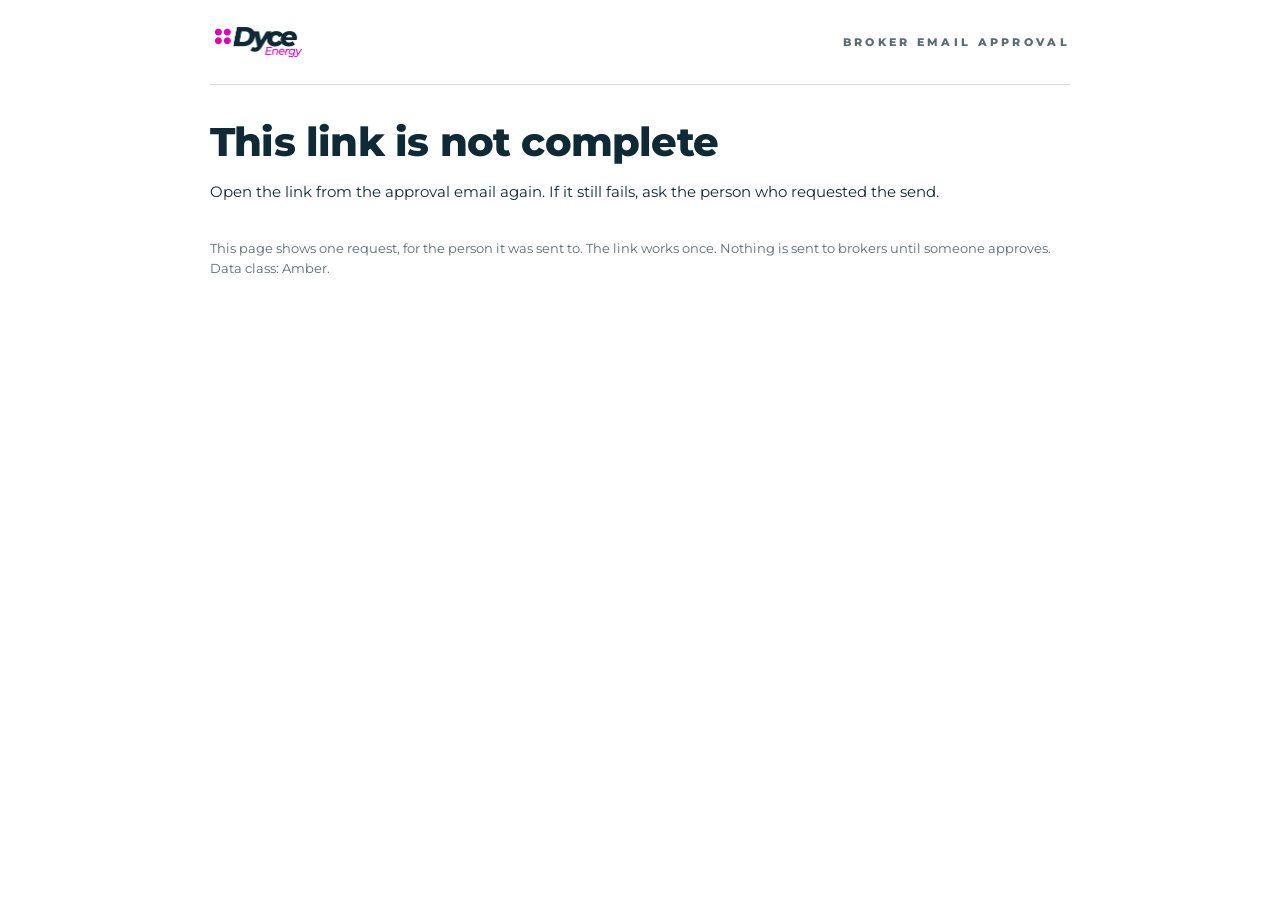
<file: index.html>
<!doctype html>
<html lang="en-GB">
<head>
<meta charset="utf-8">
<meta name="viewport" content="width=device-width, initial-scale=1">
<meta name="robots" content="noindex, nofollow">
<meta name="referrer" content="no-referrer">
<title>Dyce Broker Email Approval</title>
<link rel="preconnect" href="https://fonts.googleapis.com">
<link rel="stylesheet" href="https://fonts.googleapis.com/css2?family=Montserrat:wght@400;800&display=swap">
<style>
/* Dyce Document mode: white ground, navy ink, magenta for the one headline accent. */
:root { --magenta: #DE00B9; --navy: #0F2A34; --grey: #D8D9DB; --white: #FFFFFF; --raised: #EDEEEF; --muted: #5B6B72;
        --font: Montserrat, Calibri, "Segoe UI", system-ui, Arial, sans-serif; }
* { box-sizing: border-box; }
[hidden] { display: none !important; }
body { margin: 0; background: var(--white); color: var(--navy); font-family: var(--font); font-size: 16px; line-height: 26px; }
.wrap { max-width: 900px; margin: 0 auto; padding-inline: 20px; padding-block: 0 56px; }
.top { display: flex; align-items: center; justify-content: space-between; gap: 14px; padding-block: 22px; border-bottom: 1px solid var(--grey); flex-wrap: wrap; }
.top img { height: 40px; width: auto; display: block; }
.kicker { font-size: 11px; letter-spacing: 0.3em; font-weight: 800; text-transform: uppercase; color: var(--muted); }
h1 { font-size: 40px; line-height: 46px; letter-spacing: -0.02em; font-weight: 800; margin: 34px 0 12px; }
h1 em { font-style: normal; color: var(--magenta); }
.meta { display: flex; flex-wrap: wrap; gap: 12px 34px; background: var(--raised); border-radius: 14px; padding: 14px 22px; margin: 18px 0 22px; }
.meta div { display: grid; gap: 2px; min-width: 0; }
.label { font-size: 10px; line-height: 14px; letter-spacing: 0.16em; font-weight: 800; text-transform: uppercase; color: var(--muted); }
.meta span:last-child { font-size: 14px; line-height: 22px; overflow-wrap: anywhere; }
.frame { border: 1px solid var(--grey); border-radius: 14px; overflow: hidden; }
.frame .bar { background: var(--raised); padding: 10px 18px; font-size: 13px; line-height: 20px; color: var(--muted); border-bottom: 1px solid var(--grey); }
.frame .bar b { color: var(--navy); }
iframe { display: block; width: 100%; height: 640px; border: 0; background: var(--white); }
.decide { margin-top: 22px; border: 1px solid var(--grey); border-radius: 14px; padding: 18px 22px; display: grid; gap: 12px; }
.actions { display: flex; gap: 10px; flex-wrap: wrap; }
.btn { font: inherit; font-weight: 800; font-size: 15px; padding: 11px 24px; border-radius: 8px; border: 1px solid var(--navy); background: var(--navy); color: var(--white); cursor: pointer; }
.btn.ghost { background: var(--white); color: var(--navy); border-color: var(--grey); }
.btn[disabled] { opacity: 0.5; cursor: not-allowed; }
.btn:focus-visible { outline: 3px solid var(--magenta); outline-offset: 2px; }
.msg { font-size: 15px; line-height: 24px; }
.msg b { font-weight: 800; }
.foot { margin-top: 34px; font-size: 13px; line-height: 20px; color: var(--muted); }
@media (max-width: 600px) { h1 { font-size: 30px; line-height: 36px; } iframe { height: 520px; } }
</style>
</head>
<body>
<div class="wrap">
  <header class="top"><img src="[data-uri]" alt="Dyce Energy"><span class="kicker">Broker email approval</span></header>

  <h1 id="title">Checking the request<em>…</em></h1>
  <p class="msg" id="intro">One moment.</p>

  <div id="request" hidden>
    <div class="meta">
      <div><span class="label">Requested by</span><span id="mRequester"></span></div>
      <div><span class="label">Goes to</span><span id="mCount"></span></div>
      <div><span class="label">From</span><span>Dyce Energy &lt;tpi@send.dyce-energy.co.uk&gt;</span></div>
      <div><span class="label">Attached</span><span id="mAttach"></span></div>
      <div><span class="label">Link expires</span><span id="mExpires"></span></div>
      <div id="mSchedWrap" hidden><span class="label">Scheduled for</span><span id="mSched"></span></div>
    </div>
    <div class="frame">
      <div class="bar"><b>Subject</b> <span id="mSubject"></span></div>
      <iframe id="email" title="The email exactly as brokers will receive it" sandbox="" referrerpolicy="no-referrer"></iframe>
    </div>
    <section class="decide" aria-labelledby="decideTitle">
      <div class="label" id="decideTitle">Your decision</div>
      <div class="actions" id="choose"><button type="button" class="btn" id="approveBtn">Approve and send now</button><button type="button" class="btn ghost" id="rejectBtn">Reject</button></div>
      <div class="msg" id="result" role="status"></div>
    </section>
  </div>

  <p class="foot">This page shows one request, for the person it was sent to. The link works once. Nothing is sent to brokers until someone approves. Data class: Amber.</p>
</div>
<script>
(() => {
  const ENDPOINT = "https://rlpnbwjppylhcpybpqim.supabase.co/functions/v1/comms-approve";
  const LOGO = "[data-uri]";
  const $ = (id) => document.getElementById(id);
  const m = (location.hash || "").match(/t=([0-9a-f]{64})/i);
  const token = m ? m[1].toLowerCase() : null;
  // Take the token out of the address bar, so it is not copied or bookmarked by mistake.
  try { history.replaceState(null, "", location.pathname); } catch (e) { /* not essential */ }
  let sendAt = null;

  const fmt = (iso) => { try { return new Date(iso).toLocaleString("en-GB", { timeZone: "Europe/London", day: "2-digit", month: "2-digit", year: "numeric", hour: "2-digit", minute: "2-digit" }); } catch (e) { return ""; } };
  // What a request that is no longer waiting means, in words.
  // A send approved for a time still to come waits until then.
  const later = () => sendAt !== null && new Date(sendAt).getTime() > Date.now();
  const OUTCOME = {
    approved: (by) => ["Already approved", later() ? `${by || "Someone"} approved this request. It will go at ${fmt(sendAt)}.`
      : `${by || "Someone"} approved this request. The email is being sent.`],
    sending: (by) => ["Already approved", `${by || "Someone"} approved this request. The email is being sent.`],
    sent: (by) => ["Already approved and sent", `${by || "Someone"} approved this request and the email has been sent.`],
    failed: (by) => ["Approved, but sending failed", `${by || "Someone"} approved this request, but the email could not be sent. The requester can see what happened.`],
    rejected: (by) => ["Rejected", `${by || "Someone"} rejected this request. Nothing was sent.`],
    expired: () => ["This request has expired", "Nobody approved it within 24 hours, so nothing was sent. The requester can ask again."],
    cancelled: () => ["Cancelled", "The requester cancelled this email. Nothing was sent."],
  };
  function stop(title, text) { $("title").textContent = title; $("intro").textContent = text; $("request").hidden = true; }

  async function call(action) {
    let res;
    try {
      res = await fetch(ENDPOINT, { method: "POST", headers: { "Content-Type": "application/json" }, body: JSON.stringify({ token, action }), signal: AbortSignal.timeout(20000) });
    } catch (e) {
      throw new Error(action === "view" ? "The approval service could not be reached. Check your connection and open the link again."
        : "The approval service did not answer, so your decision may not have been recorded. Open the link again to check.");
    }
    let body = null; try { body = await res.json(); } catch (e) { body = null; }
    if (!res.ok || !body || body.ok !== true) throw new Error((body && body.error) || `The approval service answered ${res.status}.`);
    return body;
  }

  async function load() {
    if (!token) { stop("This link is not complete", "Open the link from the approval email again. If it still fails, ask the person who requested the send."); return; }
    try {
      const { request: r } = await call("view");
      $("mRequester").textContent = r.requester_name || "";
      $("mCount").textContent = r.recipient_group === "broker_contact_segment"
        ? `${r.broker_count} address${r.broker_count === 1 ? "" : "es"} in the Broker Contact Segment`
        : `${r.broker_count} broker${r.broker_count === 1 ? "" : "s"}`;
      $("mAttach").textContent = r.attachment_filename || "Nothing (a link only)";
      $("mExpires").textContent = fmt(r.expires_at);
      $("mSubject").textContent = r.subject || "";
      sendAt = r.send_after || null;
      $("mSchedWrap").hidden = !sendAt; $("mSched").textContent = sendAt ? fmt(sendAt) : "";
      // The email exactly as brokers get it; the logo is attached to the real email, so show it here from the page.
      $("email").srcdoc = String(r.html || "").split("cid:dyce-logo").join(LOGO);
      $("request").hidden = false;
      if (r.status !== "awaiting_approval") {
        const o = (OUTCOME[r.status] || (() => ["No longer waiting", "This request no longer needs a decision."]))(r.decided_by);
        $("title").textContent = o[0]; $("intro").textContent = o[1];
        $("choose").hidden = true; return;
      }
      $("title").innerHTML = "Approve this <em>broker email?</em>";
      // One click decides, so the button says exactly what it does.
      $("approveBtn").textContent = later() ? `Approve to send at ${fmt(sendAt)}` : "Approve and send now";
      $("intro").textContent = `${r.requester_name || "A colleague"} has asked to send the email below. Nothing goes to any broker until it is approved.`;
    } catch (err) { stop("This request cannot be opened", err.message); }
  }

  async function decide(approve) {
    $("approveBtn").disabled = true; $("rejectBtn").disabled = true;
    try {
      const out = await call(approve ? "approve" : "reject");
      $("choose").hidden = true;
      $("result").textContent = out.status === "approved"
        ? (later() ? `Approved. It will go at ${fmt(sendAt)}; the requester can see its progress.` : "Approved. The email is on its way; the requester can see its progress.")
        : "Rejected. Nothing was sent.";
      $("title").textContent = out.status === "approved" ? "Approved" : "Rejected";
    } catch (err) {
      $("result").textContent = "Not recorded: " + err.message;
      $("approveBtn").disabled = false; $("rejectBtn").disabled = false;
    }
  }
  $("approveBtn").addEventListener("click", () => decide(true));
  $("rejectBtn").addEventListener("click", () => decide(false));
  load();
})();
</script>
</body>
</html>
</file>
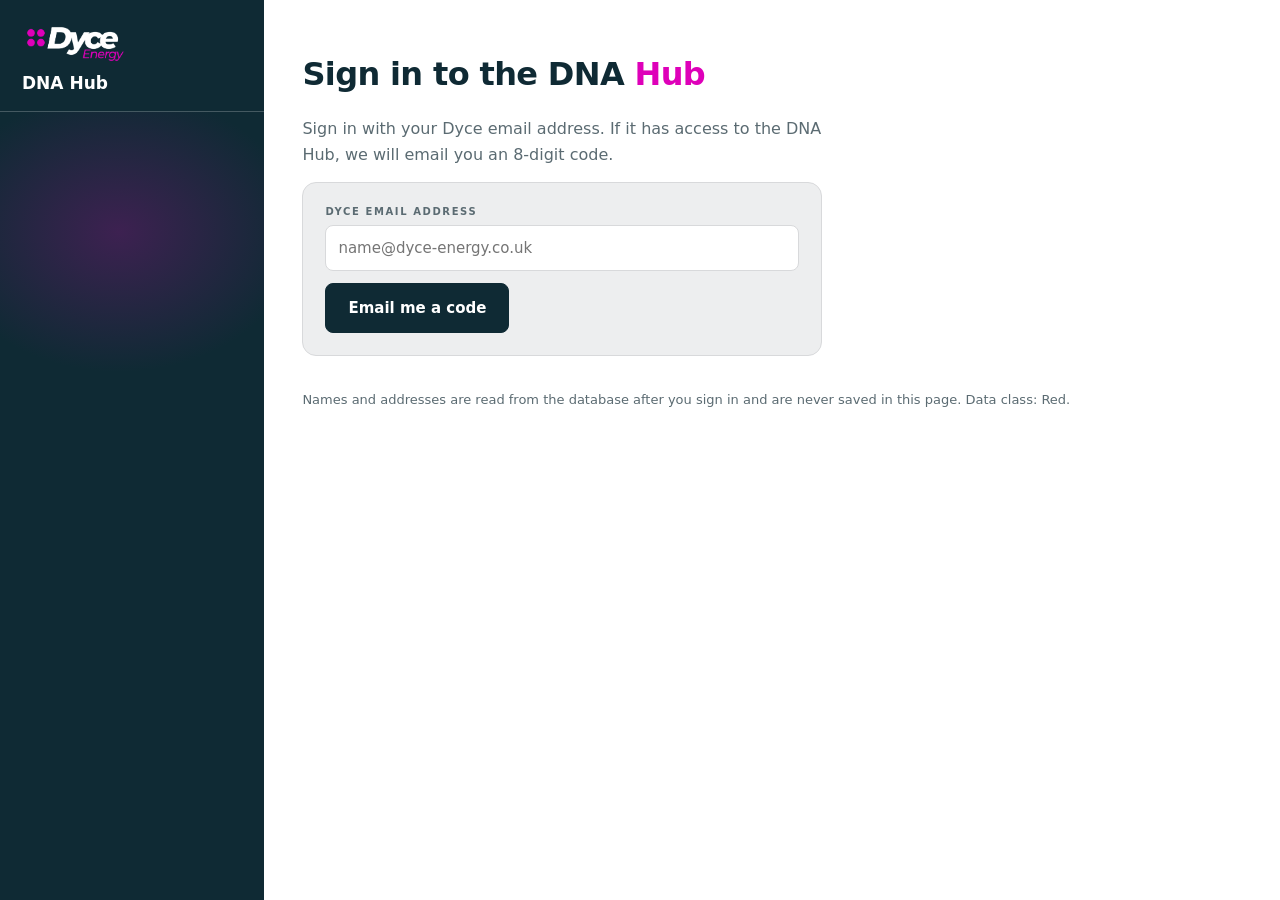
<file: send.html>
<!doctype html>
<html lang="en-GB">
<head>
<meta charset="utf-8">
<meta name="viewport" content="width=device-width, initial-scale=1">
<meta name="robots" content="noindex, nofollow">
<meta name="referrer" content="no-referrer">
<meta http-equiv="Content-Security-Policy" content="default-src 'none'; style-src 'unsafe-inline' https://fonts.googleapis.com; font-src https://fonts.gstatic.com; img-src data:; base-uri 'none'; form-action 'none'">
<meta http-equiv="refresh" content="0; url=hub.html">
<title>DNA Hub</title>
<link rel="preconnect" href="https://fonts.googleapis.com">
<link rel="stylesheet" href="https://fonts.googleapis.com/css2?family=Montserrat:wght@400;800&display=swap">
<style>
/* The broker emails page moved into the DNA Hub (hub.html). This page only forwards there: no
   script, no data. Dyce Document mode, white ground, Original logo. */
:root { --brand-magenta: #DE00B9; --brand-navy: #0F2A34; --muted: #5B6B72; color-scheme: light; }
body { margin: 0; background: #FFFFFF; color: var(--brand-navy); font-family: Montserrat, Calibri, "Segoe UI", system-ui, Arial, sans-serif; font-size: 16px; line-height: 26px; }
.wrap { max-width: 720px; margin: 0 auto; padding: 34px 16px 56px; }
.logo { height: 40px; width: auto; display: block; }
h1 { font-size: 32px; line-height: 36px; letter-spacing: -0.02em; font-weight: 800; margin: 34px 0 10px; }
h1 em { font-style: normal; color: var(--brand-magenta); }
p { margin: 0 0 14px; }
a { color: var(--brand-navy); font-weight: 800; }
a:focus-visible { outline: 3px solid var(--brand-magenta); outline-offset: 2px; }
.hint { font-size: 13px; line-height: 20px; color: var(--muted); }
</style>
</head>
<body>
<div class="wrap">
  <img class="logo" src="[data-uri]" alt="Dyce Energy">
  <h1>Broker emails have <em>moved</em></h1>
  <p><a href="hub.html">The broker emails page is now part of the DNA Hub</a></p>
  <p class="hint">Your browser should open it on its own. If it does not, use the link above. Sign in with your Dyce email address as before.</p>
</div>
</body>
</html>
</file>
